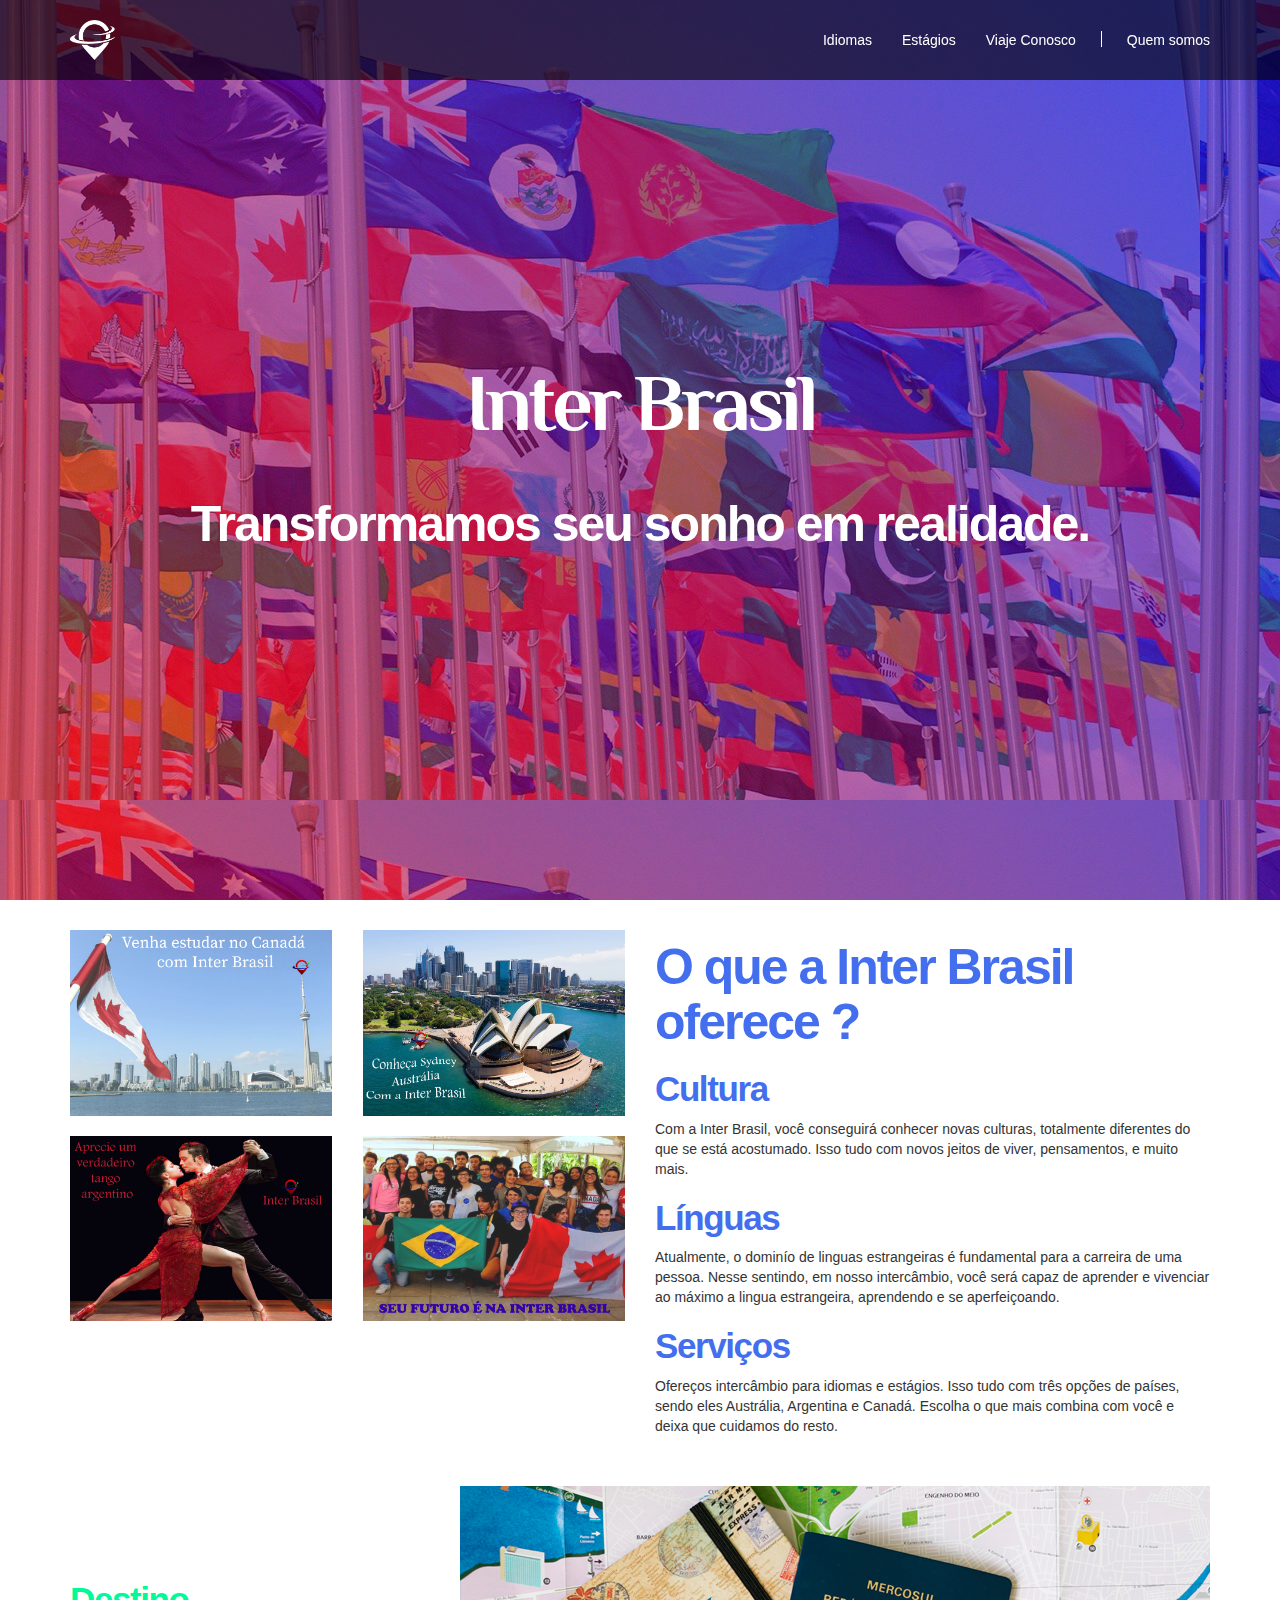
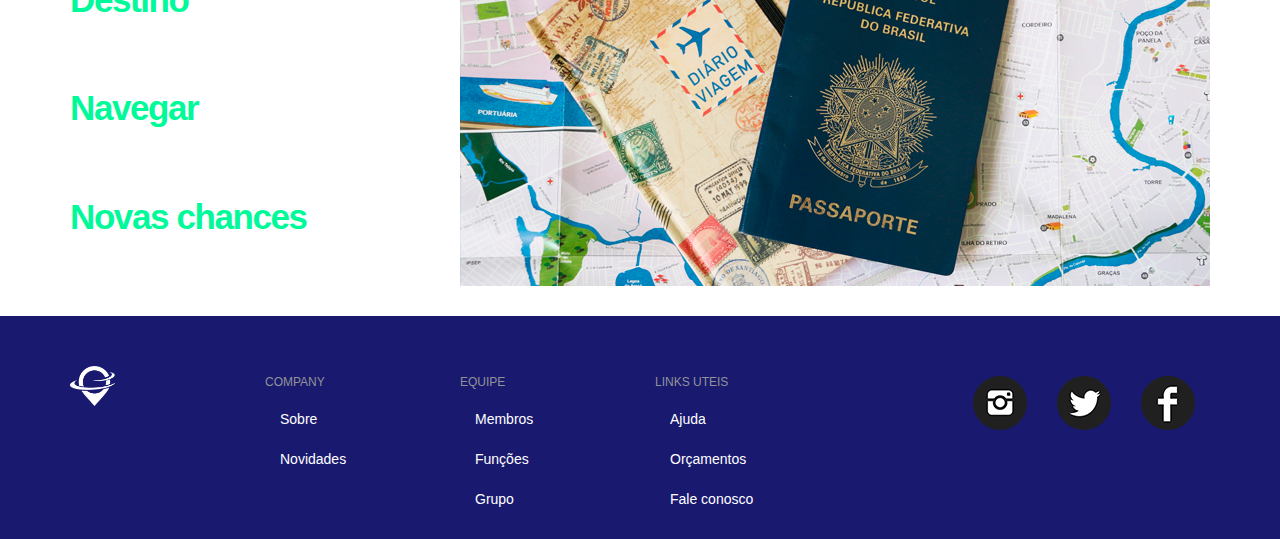
<file: Site Inter Brasil/Site Inter Brasil/index.html>
﻿<!DOCTYPE html>
<html lang="pt-br">
  <head>
    <meta charset="utf-8">
    <meta http-equiv="X-UA-Compatible" content="IE=edge">
    <meta name="viewport" content="width=device-width, initial-scale=1">

    <title>Inter Brasil</title>
    <link rel="icon" href="imagens/icone1.png">
	<link href="https://fonts.googleapis.com/css?family=Philosopher:400,700&display=swap" rel="stylesheet">

    <!-- Bootstrap -->
    <link href="bootstrap/css/bootstrap.min.css" rel="stylesheet">
    <link href="estilo.css" rel="stylesheet">

    <!-- HTML5 shim and Respond.js for IE8 support of HTML5 elements and media queries -->
    <!-- WARNING: Respond.js doesn't work if you view the page via file:// -->
    <!--[if lt IE 9]>
      <script src="https://oss.maxcdn.com/html5shiv/3.7.2/html5shiv.min.js"></script>
      <script src="https://oss.maxcdn.com/respond/1.4.2/respond.min.js"></script>
    <![endif]-->
  </head>

  <body>

    <nav class="navbar navbar-fixed-top navbar-inverse navbar-transparent">
      <div class="container">
        
       <!--header--> 
       <div class="navbar-header">

          <!--botão toggle-->
          <button type="button" class="navbar-toggle collapsed" data-toggle="collapse" data-target="#barra-navegacao">
            <span class="icon-bar"></span>
            <span class="icon-bar"></span>
            <span class="icon-bar"></span>
          </button>

          <a href="index.html" class="navbar-brand">
            <span class="img-logo" title="Ir para a página inicial">Inter Brasil</span>
          </a>

       </div>

      <!--/navbar-->
      <div class="collapse navbar-collapse" id="barra-navegacao">  <!--/utilizada para situações de dispositivos menores-->
        <ul class="nav navbar-nav navbar-right">
          <li><a href="idiomas.html">Idiomas</a></li>
          <li><a href="estagios.html">Estágios</a></li>
          <li><a href="viajeconosco.html">Viaje Conosco</a></li>
          <li class="divisor" role="separator"></li>
          <li><a href="quemsomos.html">Quem somos</a></li>
        </ul>
      </div>
      </div><!--/container-->
    </nav><!--/nav-->

    <div class="capa">
      <div class="texto-capa">
        <h1>Inter Brasil</h1>
        <h2>Transformamos seu sonho em realidade.</h2>
      </div>      
    </div>

    <!-- Conteúdos -->
    <section id="servicos">
      <div class="container">
        <div class="row">

          <!-- Albúns -->
          <div class="col-md-6">
            
            <div class="row albuns">
              <div class="col-md-6">
                <img src="imagens/canada.jpg" class="img-responsive">
              </div>

              <div class="col-md-6">
                <img src="imagens/sydney.jpg" class="img-responsive">
              </div>

            </div><!--/row-->

            <div class="row albuns">
              <div class="col-md-6">
                <img src="imagens/tango.jpg" class="img-responsive">
              </div>

              <div class="col-md-6">
                <img src="imagens/alunos.jpg" class="img-responsive">
              </div>

            </div><!--/row-->

          </div>

          <!-- servicos -->
          <div class="col-md-6">
            <h2>O que a Inter Brasil oferece ?</h2>
            <h3>Cultura</h3>
            <p>Com a Inter Brasil, você conseguirá conhecer novas culturas, totalmente diferentes do que se está acostumado. Isso tudo com novos jeitos de viver, pensamentos, e muito mais.</p>
            <h3>Línguas</h3>
            <p>Atualmente, o dominío de linguas estrangeiras é fundamental para a carreira de uma pessoa. Nesse sentindo, em nosso intercâmbio, você será capaz de aprender e vivenciar ao máximo a lingua estrangeira, aprendendo e se aperfeiçoando.</p>
            <h3>Serviços</h3>
            <p> Ofereços intercâmbio para idiomas e estágios. Isso tudo com três opções de países, sendo eles Austrália, Argentina e Canadá. Escolha o que mais combina com você e deixa que cuidamos do resto.</p>
            
          </div>

        </div>
      </div>
    </section>

    <section id="recursos">
      <div class="container">
        <div class="row">
          
          <!-- Recursos -->
          <div class="col-md-4">
            <h2>Fácil</h2>
            <h3>Destino</h3>
            <p>Já sabe onde quer fazer seu intercâmbio? É só falar que organizamos tudo pra você.</p>
            <h3>Navegar</h3>
            <p>Se jogue no conteúdo sobre nossos países, embarque nessa viagem conosco.</p>
            <h3>Novas chances</h3>
            <p>Todo mês uma chance de você viajar, temos promoções mensais para ajudar nossos alunos.</p>
          </div>

          <!-- img Recursos -->
          <div class="col-md-8">

            <div class="row">

              <div class="col-md-12">
                <img src="imagens/passaporte.png" class="img-responsive">
              </div>



             
            </div><!--/row-->

          </div>

        </div>
      </div>
    </section>

    <!-- Rodapé -->

    <footer id="rodape">
      <div class="container">
        <div class="row">
          
          <div class="col-md-2">
            <span class="img-logo">Inter Brasil</span>
          </div>

          <div class="col-md-2">
            <h4>company</h4>
            <ul class="nav">
              <li><a href="">Sobre</a></li>
              <li><a href="">Novidades</a></li>
            </ul>
          </div>

          <div class="col-md-2">
            <h4>equipe</h4>
            <ul class="nav">
              <li><a href="">Membros</a></li>
              <li><a href="">Funções</a></li>
              <li><a href="">Grupo</a></li>
            </ul>
          </div>


          <div class="col-md-2">
            <h4>links uteis</h4>
            <ul class="nav">
              <li><a href="">Ajuda</a></li>
              <li><a href="">Orçamentos</a></li>
              <li><a href="">Fale conosco</a></li>
            </ul>
          </div>

          <div class="col-md-4">
            <ul class="nav">
              <li class="item-rede-social"><a href="https://www.facebook.com/"><img src="imagens/facebook.png"></a></li>
              <li class="item-rede-social"><a href="https://twitter.com/"><img src="imagens/twitter.png"></a></li>
              <li class="item-rede-social"><a href="https://www.instagram.com/interbrasil_ltda/?hl=pt-br"><img src="imagens/instagram.png"></a></li>
          </div>

        </div><!--/row-->       
      </div>
    </footer>
    

    <!-- jQuery (necessary for Bootstrap's JavaScript plugins) -->
    <script src="https://ajax.googleapis.com/ajax/libs/jquery/1.11.3/jquery.min.js"></script>

    <!-- Include all compiled plugins (below), or include individual files as needed -->
    <script src="bootstrap/js/bootstrap.min.js"></script>
  </body>
</html>
</file>
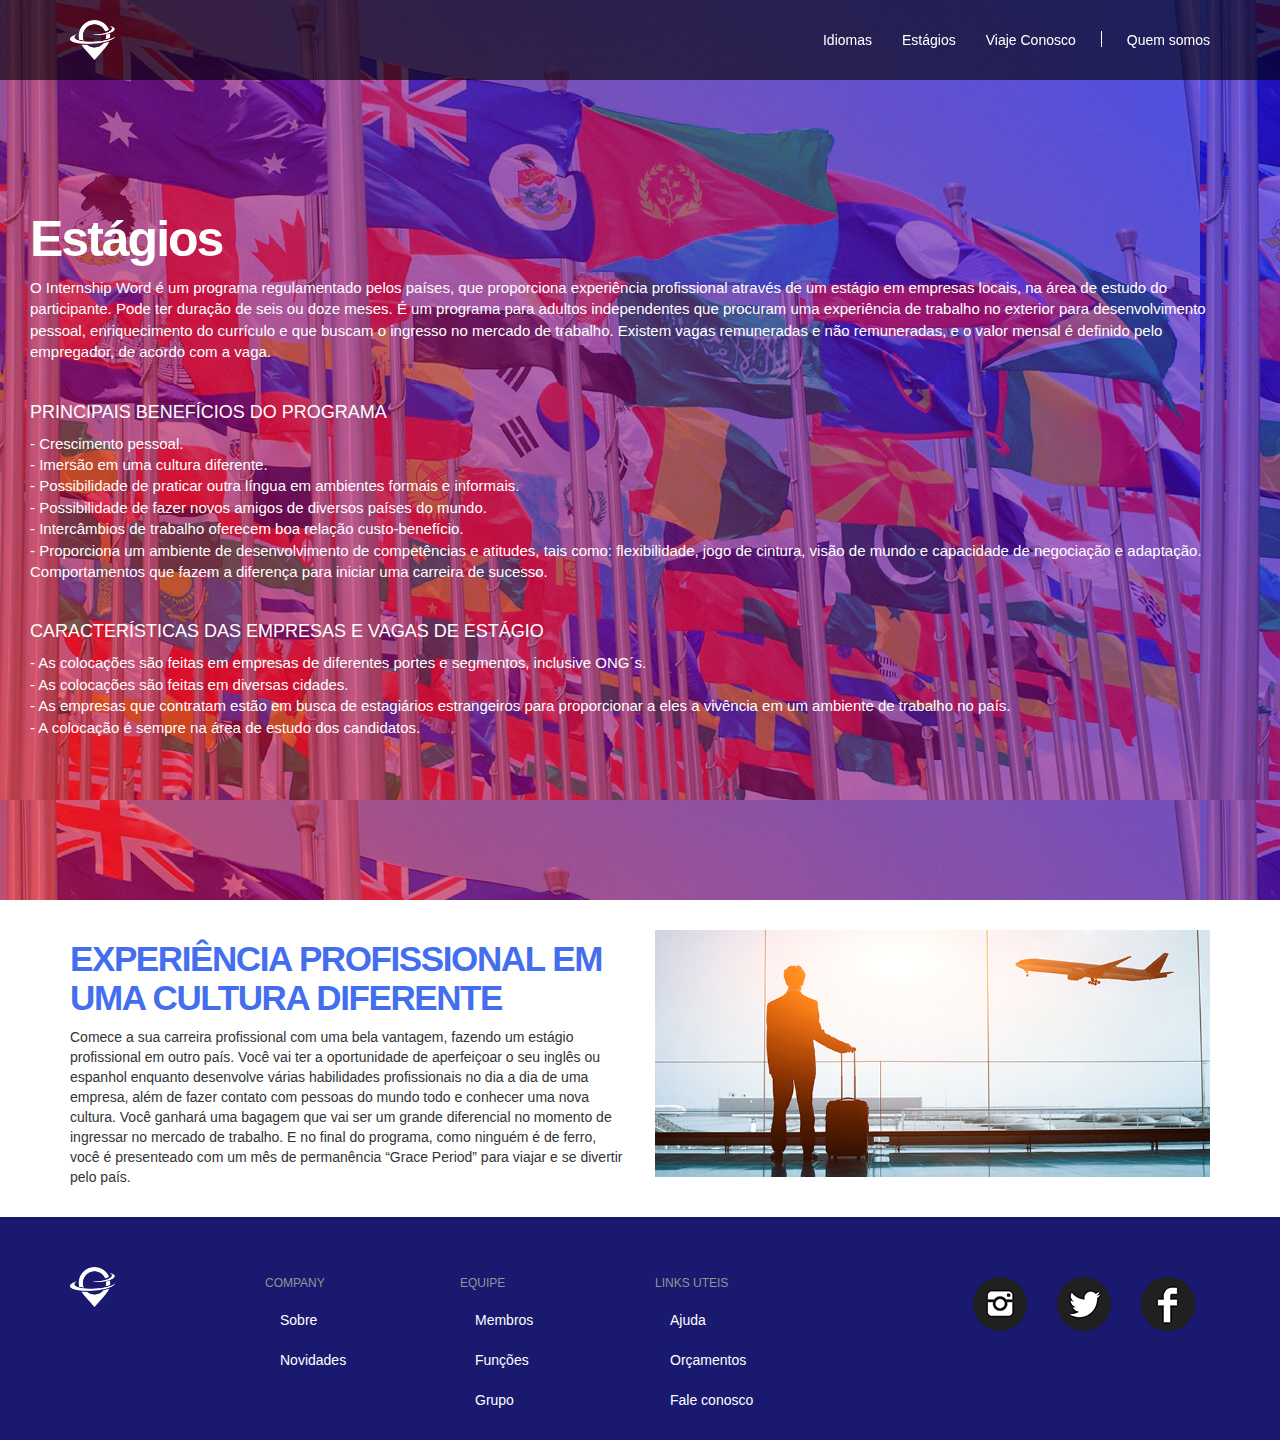
<file: Site Inter Brasil/Site Inter Brasil/estagios.html>
<!DOCTYPE html>
<html lang="pt-br">
  <head>
    <meta charset="utf-8">
    <meta http-equiv="X-UA-Compatible" content="IE=edge">
    <meta name="viewport" content="width=device-width, initial-scale=1">

    <title>Estágios - Inter Brasil</title>
    <link rel="icon" href="imagens/icone1.png">

    <!-- Bootstrap -->
    <link href="bootstrap/css/bootstrap.min.css" rel="stylesheet">
    <link href="estilo.css" rel="stylesheet">

    <!-- HTML5 shim and Respond.js for IE8 support of HTML5 elements and media queries -->
    <!-- WARNING: Respond.js doesn't work if you view the page via file:// -->
    <!--[if lt IE 9]>
      <script src="https://oss.maxcdn.com/html5shiv/3.7.2/html5shiv.min.js"></script>
      <script src="https://oss.maxcdn.com/respond/1.4.2/respond.min.js"></script>
    <![endif]-->
  </head>

  <body>

    <nav class="navbar navbar-fixed-top navbar-inverse navbar-transparent">
      <div class="container">
        
       <!--header--> 
       <div class="navbar-header">

          <!--botão toggle-->
          <button type="button" class="navbar-toggle collapsed" data-toggle="collapse" data-target="#barra-navegacao">
            <span class="icon-bar"></span>
            <span class="icon-bar"></span>
            <span class="icon-bar"></span>
          </button>

          <a href="index.html" class="navbar-brand">
            <span class="img-logo">Inter Brasil</span>
          </a>

       </div>

      <!--/navbar-->
      <div class="collapse navbar-collapse" id="barra-navegacao">  <!--/utilizada para situações de dispositivos menores-->
        <ul class="nav navbar-nav navbar-right">
          <li><a href="idiomas.html">Idiomas</a></li>
          <li><a href="estagios.html">Estágios</a></li>
          <li><a href="viajeconosco.html">Viaje Conosco</a></li>
          <li class="divisor" role="separator"></li>
          <li><a href="quemsomos.html">Quem somos</a></li>
        </ul>
      </div>
      </div><!--/container-->
    </nav><!--/nav-->

    <div class="capa">
      <div class="texto-nav">
        <br><br>
        <h2>Estágios</h2>
        <p class="aumentar">O Internship Word é um programa regulamentado pelos países, que proporciona experiência profissional através de um estágio em empresas locais, na área de estudo do participante. Pode ter duração de seis ou doze meses. É um programa para adultos independentes que procuram uma experiência de trabalho no exterior para desenvolvimento pessoal, enriquecimento do currículo e que buscam o ingresso no mercado de trabalho. Existem vagas remuneradas e não remuneradas, e o valor mensal é definido pelo empregador, de acordo com a vaga.</p>
        <br>
        <h4>PRINCIPAIS BENEFÍCIOS DO PROGRAMA</h4>
        <p class="aumentar">- Crescimento pessoal.<br>
            - Imersão em uma cultura diferente.<br>
            - Possibilidade de praticar outra língua em ambientes formais e informais.<br>
            - Possibilidade de fazer novos amigos de diversos países do mundo.<br>
            - Intercâmbios de trabalho oferecem boa relação custo-benefício.<br>
            - Proporciona um ambiente de desenvolvimento de competências e atitudes, tais como: flexibilidade, jogo de cintura, visão de mundo e capacidade de negociação e adaptação. Comportamentos que fazem a diferença para iniciar uma carreira de sucesso.</p>
        <br>    
        <h4>CARACTERÍSTICAS DAS EMPRESAS E VAGAS DE ESTÁGIO</h4>
        <p class="aumentar">- As colocações são feitas em empresas de diferentes portes e segmentos, inclusive ONG´s.<br>
            - As colocações são feitas em diversas cidades.<br>
            - As empresas que contratam estão em busca de estagiários estrangeiros para proporcionar a eles a vivência em um ambiente de trabalho no país.<br>
            - A colocação é sempre na área de estudo dos candidatos.</p>

    </div>      
    </div>

    <!-- Conteúdos -->
    <section id="servicos">
      <div class="container">
        <div class="row">

 
         <!-- servicos -->
          <div class="col-md-6">
            <h3>EXPERIÊNCIA PROFISSIONAL EM UMA CULTURA DIFERENTE</h3>
            <p>Comece a sua carreira profissional com uma bela vantagem, fazendo um estágio profissional em outro país. Você vai ter a oportunidade de aperfeiçoar o seu inglês ou espanhol enquanto desenvolve várias habilidades profissionais no dia a dia de uma empresa, além de fazer contato com pessoas do mundo todo e conhecer uma nova cultura.
            Você ganhará uma bagagem que vai ser um grande diferencial no momento de ingressar no mercado de trabalho.
            E no final do programa, como ninguém é de ferro, você é presenteado com um mês de permanência “Grace Period” para viajar e se divertir pelo país.
            </p> 


          </div>

             <!-- Albúns -->
        <div class="col-md-6">
            
            <div class="row albuns">
              <div class="col-md-12">
                <img src="imagens/traboutropais.jpg" class="img-responsive">
              </div>

             

            </div><!--/row-->

		</div>

        </div>
      </div>
    </section>

    <!-- Rodapé -->

    <!-- Rodapé -->

    <footer id="rodape">
      <div class="container">
        <div class="row">
          
          <div class="col-md-2">
            <span class="img-logo">Spotify</span>
          </div>

          <div class="col-md-2">
            <h4>company</h4>
            <ul class="nav">
              <li><a href="">Sobre</a></li>
              <li><a href="">Novidades</a></li>
            </ul>
          </div>

          <div class="col-md-2">
            <h4>equipe</h4>
            <ul class="nav">
              <li><a href="">Membros</a></li>
              <li><a href="">Funções</a></li>
              <li><a href="">Grupo</a></li>
            </ul>
          </div>


          <div class="col-md-2">
            <h4>links uteis</h4>
            <ul class="nav">
              <li><a href="">Ajuda</a></li>
              <li><a href="">Orçamentos</a></li>
              <li><a href="">Fale conosco</a></li>
            </ul>
          </div>

          <div class="col-md-4">
            <ul class="nav">
              <li class="item-rede-social"><a href="https://www.facebook.com/"><img src="imagens/facebook.png"></a></li>
              <li class="item-rede-social"><a href="https://twitter.com/"><img src="imagens/twitter.png"></a></li>
              <li class="item-rede-social"><a href="https://www.instagram.com/interbrasil_ltda/?hl=pt-br"><img src="imagens/instagram.png"></a></li>
          </div>

        </div><!--/row-->       
      </div>
    </footer>
    
    

    <!-- jQuery (necessary for Bootstrap's JavaScript plugins) -->
    <script src="https://ajax.googleapis.com/ajax/libs/jquery/1.11.3/jquery.min.js"></script>

    <!-- Include all compiled plugins (below), or include individual files as needed -->
    <script src="bootstrap/js/bootstrap.min.js"></script>
  </body>
</html>
</file>
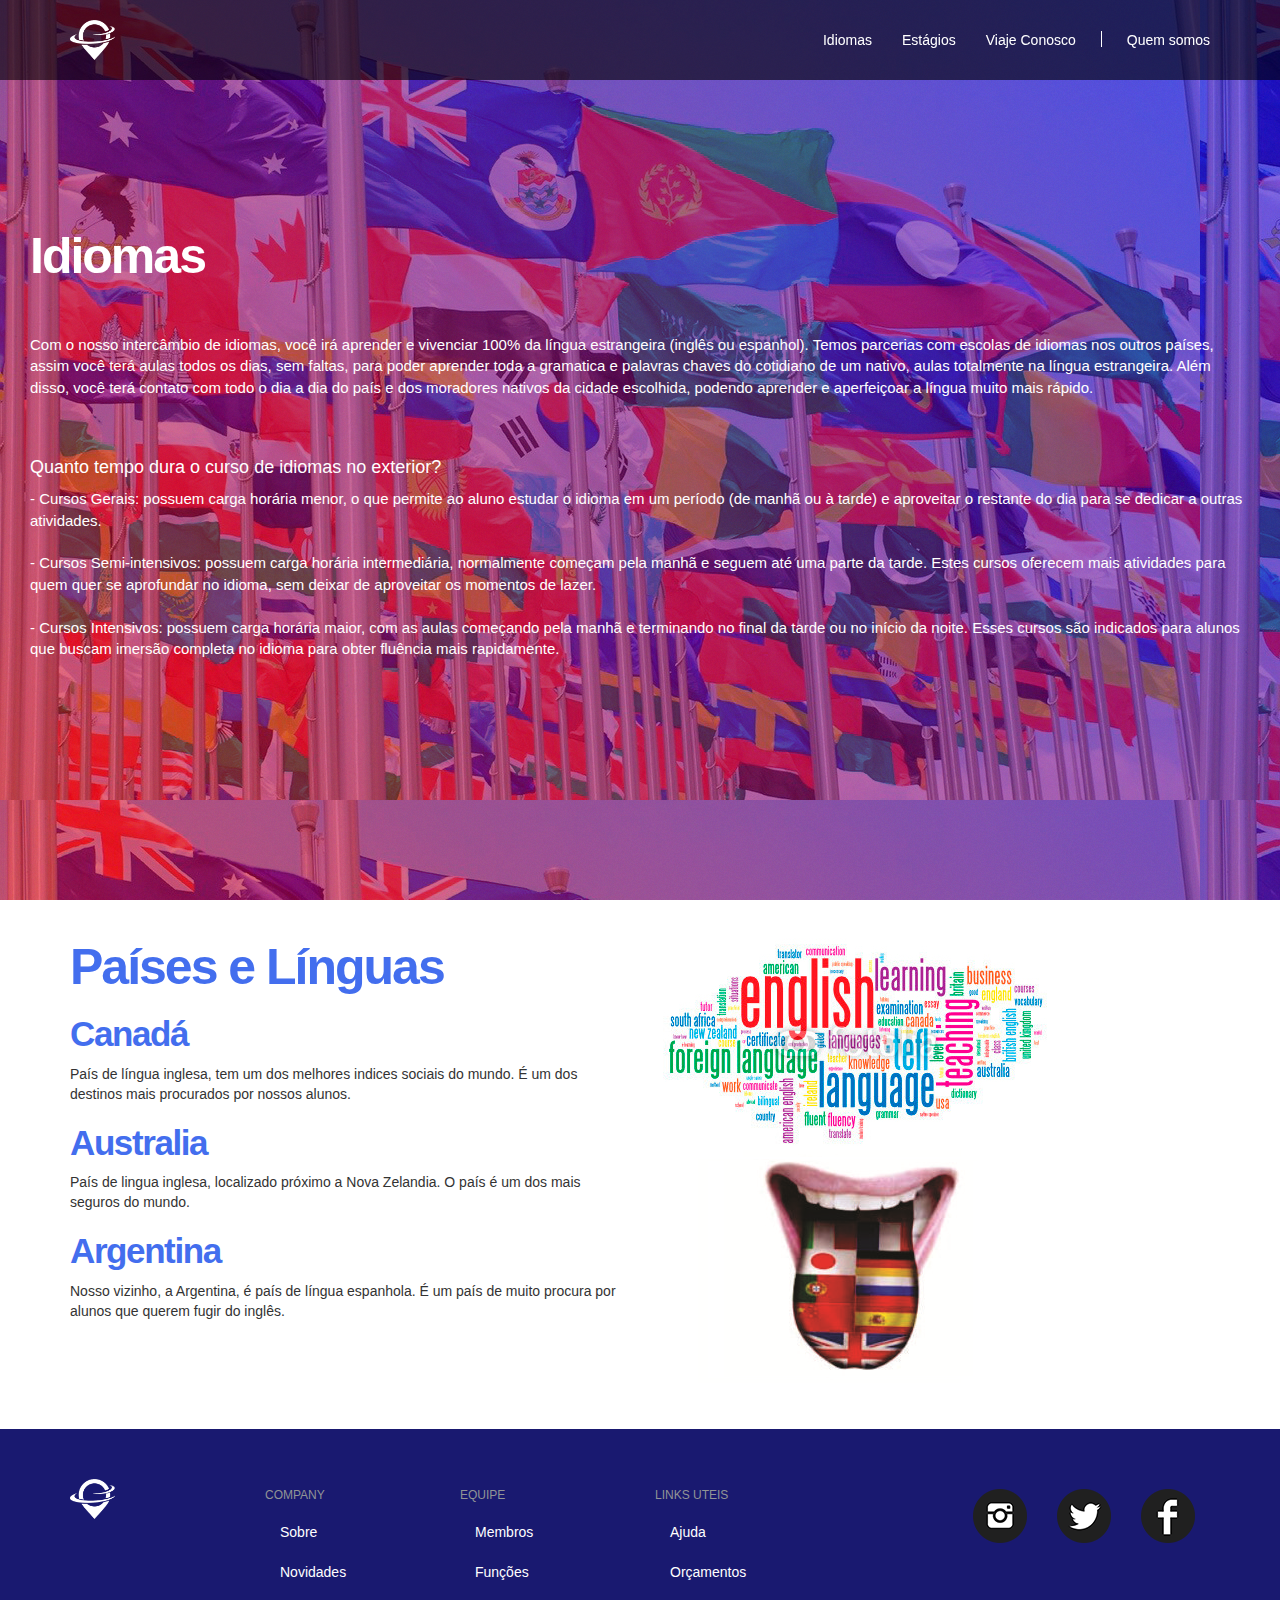
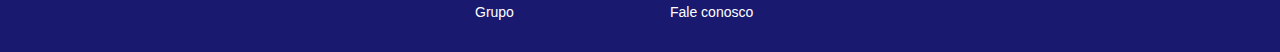
<file: Site Inter Brasil/Site Inter Brasil/idiomas.html>
<!DOCTYPE html>
<html lang="pt-br">
  <head>
    <meta charset="utf-8">
    <meta http-equiv="X-UA-Compatible" content="IE=edge">
    <meta name="viewport" content="width=device-width, initial-scale=1">

    <title>Idiomas - Inter Brasil</title>
    <link rel="icon" href="imagens/icone1.png">

    <!-- Bootstrap -->
    <link href="bootstrap/css/bootstrap.min.css" rel="stylesheet">
    <link href="estilo.css" rel="stylesheet">

    <!-- HTML5 shim and Respond.js for IE8 support of HTML5 elements and media queries -->
    <!-- WARNING: Respond.js doesn't work if you view the page via file:// -->
    <!--[if lt IE 9]>
      <script src="https://oss.maxcdn.com/html5shiv/3.7.2/html5shiv.min.js"></script>
      <script src="https://oss.maxcdn.com/respond/1.4.2/respond.min.js"></script>
    <![endif]-->
  </head>

  <body>

    <nav class="navbar navbar-fixed-top navbar-inverse navbar-transparent">
      <div class="container">
        
       <!--header--> 
       <div class="navbar-header">

          <!--botão toggle-->
          <button type="button" class="navbar-toggle collapsed" data-toggle="collapse" data-target="#barra-navegacao">
            <span class="icon-bar"></span>
            <span class="icon-bar"></span>
            <span class="icon-bar"></span>
          </button>

          <a href="index.html" class="navbar-brand">
            <span class="img-logo">Inter Brasil</span>
          </a>

       </div>

      <!--/navbar-->
      <div class="collapse navbar-collapse" id="barra-navegacao">  <!--/utilizada para situações de dispositivos menores-->
        <ul class="nav navbar-nav navbar-right">
          <li><a href="idiomas.html">Idiomas</a></li>
          <li><a href="estagios.html">Estágios</a></li>
          <li><a href="viajeconosco.html">Viaje Conosco</a></li>
          <li class="divisor" role="separator"></li>
          <li><a href="quemsomos.html">Quem somos</a></li>
        </ul>
      </div>
      </div><!--/container-->
    </nav><!--/nav-->

    <div class="capa">
      <div class="texto-nav">
        <h2>Idiomas</h2>
        <br><br>
        <p class="aumentar">	Com o nosso intercâmbio de idiomas, você irá aprender e vivenciar 100% da língua estrangeira (inglês ou espanhol). Temos parcerias com escolas de idiomas nos outros países, assim você terá aulas todos os dias, sem faltas, para poder aprender toda a gramatica e palavras chaves do cotidiano de um nativo, aulas totalmente na língua estrangeira. Além disso, você terá contato com todo o dia a dia do país e dos moradores nativos da cidade escolhida, podendo aprender e aperfeiçoar a língua muito mais rápido. </p><br><br>

        <h4>Quanto tempo dura o curso de idiomas no exterior?</h4>
        <p class="aumentar">- Cursos Gerais:  possuem carga horária menor, o que permite ao aluno estudar o idioma em um período (de manhã ou à tarde) e aproveitar o restante do dia para se dedicar a outras atividades.<br><br>

		- Cursos Semi-intensivos:  possuem carga horária intermediária, normalmente começam pela manhã e seguem até uma parte da tarde. Estes cursos oferecem mais atividades para quem quer se aprofundar no idioma, sem deixar de aproveitar os momentos de lazer.<br><br>

		- Cursos Intensivos:  possuem carga horária maior, com as aulas começando pela manhã e terminando no final da tarde ou no início da noite. Esses cursos são indicados para alunos que buscam imersão completa no idioma para obter fluência mais rapidamente.<br><br></p>
	  </div>      
    </div>

    <!-- Conteúdos -->
    <section id="servicos">
      <div class="container">
        <div class="row">

 
         <!-- servicos -->
          <div class="col-md-6">
            <h2>Países e Línguas</h2>
            <h3>Canadá</h3>
            <p>País de língua inglesa, tem um dos melhores indices sociais do mundo. É um dos destinos mais procurados por nossos alunos.</p>
            <h3>Australia</h3>
            <p>País de lingua inglesa, localizado próximo a Nova Zelandia. O país é um dos mais seguros do mundo.</p>
            <h3>Argentina</h3>
            <p> Nosso vizinho, a Argentina, é país de língua espanhola. É um país de muito procura por alunos que querem fugir do inglês.</p>
            
          </div>

             <!-- Albúns -->
        <div class="col-md-6">
            
            <div class="row albuns">
              <div class="col-md-12">
                <img src="imagens/linguaestrangeira4.jpg" class="img-responsive">
              </div>

              <div class="col-md-12">
                <img src="imagens/linguao.png" class="img-responsive">
              </div>

            </div><!--/row-->

		</div>

        </div>
      </div>
    </section>

    <!-- Rodapé -->

    <!-- Rodapé -->

    <footer id="rodape">
      <div class="container">
        <div class="row">
          
          <div class="col-md-2">
            <span class="img-logo">Spotify</span>
          </div>

          <div class="col-md-2">
            <h4>company</h4>
            <ul class="nav">
              <li><a href="">Sobre</a></li>
              <li><a href="">Novidades</a></li>
            </ul>
          </div>

          <div class="col-md-2">
            <h4>equipe</h4>
            <ul class="nav">
              <li><a href="">Membros</a></li>
              <li><a href="">Funções</a></li>
              <li><a href="">Grupo</a></li>
            </ul>
          </div>


          <div class="col-md-2">
            <h4>links uteis</h4>
            <ul class="nav">
              <li><a href="">Ajuda</a></li>
              <li><a href="">Orçamentos</a></li>
              <li><a href="">Fale conosco</a></li>
            </ul>
          </div>

          <div class="col-md-4">
            <ul class="nav">
              <li class="item-rede-social"><a href="https://www.facebook.com/"><img src="imagens/facebook.png"></a></li>
              <li class="item-rede-social"><a href="https://twitter.com/"><img src="imagens/twitter.png"></a></li>
              <li class="item-rede-social"><a href="https://www.instagram.com/interbrasil_ltda/?hl=pt-br"><img src="imagens/instagram.png"></a></li>
          </div>

        </div><!--/row-->       
      </div>
    </footer>
    
    

    <!-- jQuery (necessary for Bootstrap's JavaScript plugins) -->
    <script src="https://ajax.googleapis.com/ajax/libs/jquery/1.11.3/jquery.min.js"></script>

    <!-- Include all compiled plugins (below), or include individual files as needed -->
    <script src="bootstrap/js/bootstrap.min.js"></script>
  </body>
</html>
</file>
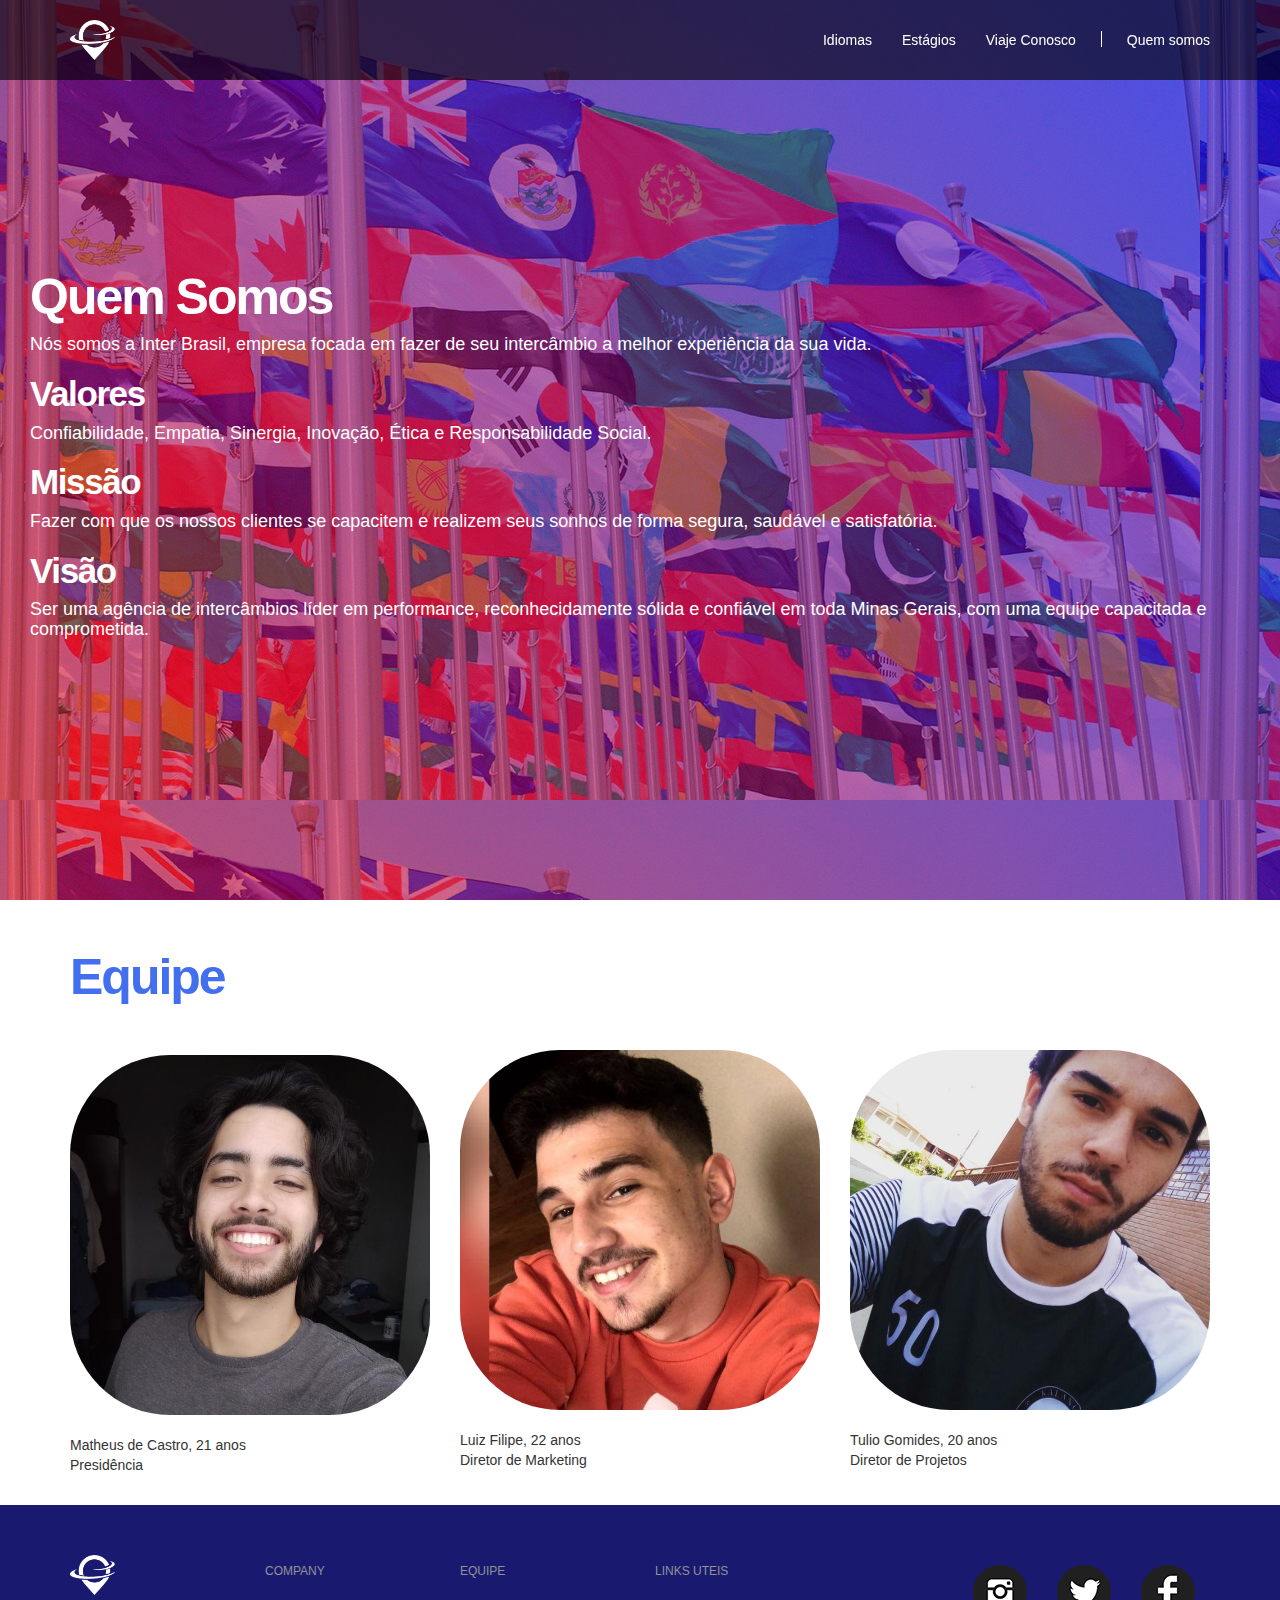
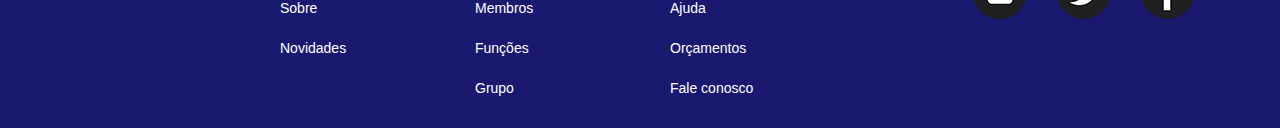
<file: Site Inter Brasil/Site Inter Brasil/quemsomos.html>
<!DOCTYPE html>
<html lang="pt-br">
  <head>
    <meta charset="utf-8">
    <meta http-equiv="X-UA-Compatible" content="IE=edge">
    <meta name="viewport" content="width=device-width, initial-scale=1">

    <title>Quem somos - Inter Brasil</title>
    <link rel="icon" href="imagens/icone1.png">

    <!-- Bootstrap -->
    <link href="bootstrap/css/bootstrap.min.css" rel="stylesheet">
    <link href="estilo.css" rel="stylesheet">

    <!-- HTML5 shim and Respond.js for IE8 support of HTML5 elements and media queries -->
    <!-- WARNING: Respond.js doesn't work if you view the page via file:// -->
    <!--[if lt IE 9]>
      <script src="https://oss.maxcdn.com/html5shiv/3.7.2/html5shiv.min.js"></script>
      <script src="https://oss.maxcdn.com/respond/1.4.2/respond.min.js"></script>
    <![endif]-->
  </head>

  <body>

    <nav class="navbar navbar-fixed-top navbar-inverse navbar-transparent">
      <div class="container">
        
       <!--header--> 
       <div class="navbar-header">

          <!--botão toggle-->
          <button type="button" class="navbar-toggle collapsed" data-toggle="collapse" data-target="#barra-navegacao">
            <span class="icon-bar"></span>
            <span class="icon-bar"></span>
            <span class="icon-bar"></span>
          </button>

          <a href="index.html" class="navbar-brand">
            <span class="img-logo">Inter Brasil</span>
          </a>

       </div>

      <!--/navbar-->
      <div class="collapse navbar-collapse" id="barra-navegacao">  <!--/utilizada para situações de dispositivos menores-->
        <ul class="nav navbar-nav navbar-right">
          <li><a href="idiomas.html">Idiomas</a></li>
          <li><a href="estagios.html">Estágios</a></li>
          <li><a href="viajeconosco.html">Viaje Conosco</a></li>
          <li class="divisor" role="separator"></li>
          <li><a href="quemsomos.html">Quem somos</a></li>
        </ul>
      </div>
      </div><!--/container-->
    </nav><!--/nav-->

    <div class="capa">
      <div class="texto-nav">
        <h2>Quem Somos</h2>
        
        <h4>Nós somos a Inter Brasil, empresa focada em fazer de seu intercâmbio a melhor experiência da sua vida.</h4>

        <h3>Valores</h3>
        <h4>Confiabilidade, Empatia, Sinergia, Inovação, Ética e Responsabilidade Social.</h4>

        <h3>Missão</h3>
        <h4>Fazer com que os nossos clientes se capacitem e realizem seus sonhos de forma segura, saudável e satisfatória.</h4>

        <h3>Visão</h3>
        <h4>Ser uma agência de intercâmbios líder em performance, reconhecidamente sólida e confiável em toda Minas Gerais, com uma equipe capacitada e comprometida.</h4>

      

        
	  </div>      
    </div>

    <!-- Conteúdos -->
    <section id="servicos">
      <div class="container">
        <div class="row">

 
         <!-- servicos -->
          <div class="col-md-12">
            <div class="row albuns">
              <div class="col-md-4">
                <h2>Equipe</h2>
                <br><br>
                <img src="imagens/eu.jpg" class="img-responsive" id="arredondar"><br>
                Matheus de Castro, 21 anos<br>
                Presidência
                <br>                             
              </div>

              <div class="col-md-4">
                <br><br><br><br><br><br>
                <img src="imagens/luiz.jpg" class="img-responsive" id="arredondar"><br>
                Luiz Filipe, 22 anos<br>
                Diretor de Marketing
              </div>

              <div class="col-md-4">
                <br><br><br><br><br><br>
                <img src="imagens/tulio.jpg" class="img-responsive" id="arredondar"><br>
                Tulio Gomides, 20 anos<br>
                Diretor de Projetos
                
              </div>

                          
          </div>

             <!-- Albúns -->
        

		</div>

        </div>
      </div>
    </section>

    <!-- Rodapé -->

    <!-- Rodapé -->

    <footer id="rodape">
      <div class="container">
        <div class="row">
          
          <div class="col-md-2">
            <span class="img-logo">Spotify</span>
          </div>

          <div class="col-md-2">
            <h4>company</h4>
            <ul class="nav">
              <li><a href="">Sobre</a></li>
              <li><a href="">Novidades</a></li>
            </ul>
          </div>

          <div class="col-md-2">
            <h4>equipe</h4>
            <ul class="nav">
              <li><a href="">Membros</a></li>
              <li><a href="">Funções</a></li>
              <li><a href="">Grupo</a></li>
            </ul>
          </div>


          <div class="col-md-2">
            <h4>links uteis</h4>
            <ul class="nav">
              <li><a href="">Ajuda</a></li>
              <li><a href="">Orçamentos</a></li>
              <li><a href="">Fale conosco</a></li>
            </ul>
          </div>

          <div class="col-md-4">
            <ul class="nav">
              <li class="item-rede-social"><a href="https://www.facebook.com/"><img src="imagens/facebook.png"></a></li>
              <li class="item-rede-social"><a href="https://twitter.com/"><img src="imagens/twitter.png"></a></li>
              <li class="item-rede-social"><a href="https://www.instagram.com/interbrasil_ltda/?hl=pt-br"><img src="imagens/instagram.png"></a></li>
          </div>

        </div><!--/row-->       
      </div>
    </footer>
    
    

    <!-- jQuery (necessary for Bootstrap's JavaScript plugins) -->
    <script src="https://ajax.googleapis.com/ajax/libs/jquery/1.11.3/jquery.min.js"></script>

    <!-- Include all compiled plugins (below), or include individual files as needed -->
    <script src="bootstrap/js/bootstrap.min.js"></script>
  </body>
</html>
</file>
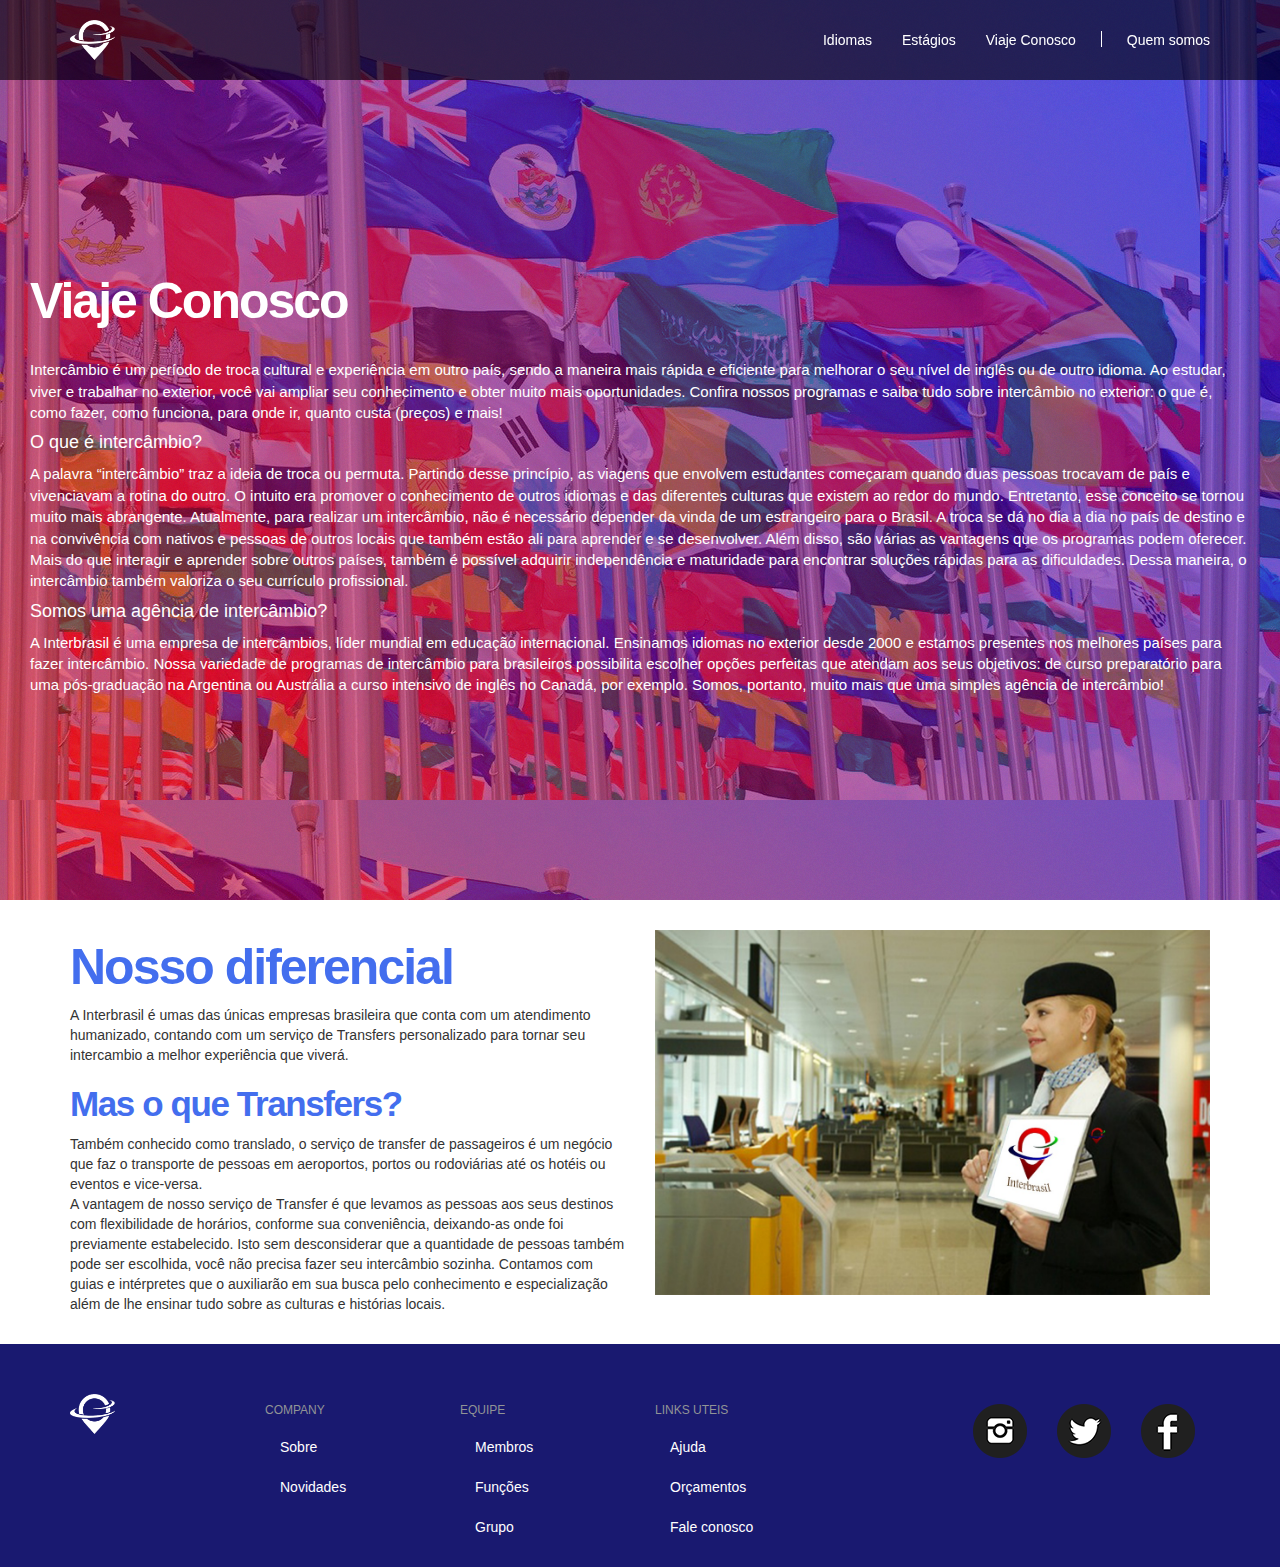
<file: Site Inter Brasil/Site Inter Brasil/viajeconosco.html>
<!DOCTYPE html>
<html lang="pt-br">
  <head>
    <meta charset="utf-8">
    <meta http-equiv="X-UA-Compatible" content="IE=edge">
    <meta name="viewport" content="width=device-width, initial-scale=1">

    <title>Viaje Conosco - Inter Brasil</title>
    <link rel="icon" href="imagens/icone1.png">

    <!-- Bootstrap -->
    <link href="bootstrap/css/bootstrap.min.css" rel="stylesheet">
    <link href="estilo.css" rel="stylesheet">

    <!-- HTML5 shim and Respond.js for IE8 support of HTML5 elements and media queries -->
    <!-- WARNING: Respond.js doesn't work if you view the page via file:// -->
    <!--[if lt IE 9]>
      <script src="https://oss.maxcdn.com/html5shiv/3.7.2/html5shiv.min.js"></script>
      <script src="https://oss.maxcdn.com/respond/1.4.2/respond.min.js"></script>
    <![endif]-->
  </head>

  <body>

    <nav class="navbar navbar-fixed-top navbar-inverse navbar-transparent">
      <div class="container">
        
       <!--header--> 
       <div class="navbar-header">

          <!--botão toggle-->
          <button type="button" class="navbar-toggle collapsed" data-toggle="collapse" data-target="#barra-navegacao">
            <span class="icon-bar"></span>
            <span class="icon-bar"></span>
            <span class="icon-bar"></span>
          </button>

          <a href="index.html" class="navbar-brand">
            <span class="img-logo">Inter Brasil</span>
          </a>

       </div>

      <!--/navbar-->
      <div class="collapse navbar-collapse" id="barra-navegacao">  <!--/utilizada para situações de dispositivos menores-->
        <ul class="nav navbar-nav navbar-right">
          <li><a href="idiomas.html">Idiomas</a></li>
          <li><a href="estagios.html">Estágios</a></li>
          <li><a href="viajeconosco.html">Viaje Conosco</a></li>
          <li class="divisor" role="separator"></li>
          <li><a href="quemsomos.html">Quem somos</a></li>
        </ul>
      </div>
      </div><!--/container-->
    </nav><!--/nav-->

    <div class="capa">
      <div class="texto-nav">   
        <br><br><br><h2>Viaje Conosco</h2><br>
       <p class="aumentar">Intercâmbio é um período de troca cultural e experiência em outro país, sendo a maneira mais rápida e eficiente para melhorar o seu nível de inglês ou de outro idioma. Ao estudar, viver e trabalhar no exterior, você vai ampliar seu conhecimento e obter muito mais oportunidades.
       Confira nossos programas e saiba tudo sobre intercâmbio no exterior: o que é, como fazer, como funciona, para onde ir, quanto custa (preços) e mais!</p>
       <h4>O que é intercâmbio?</h4>
       <p class="aumentar">A palavra “intercâmbio” traz a ideia de troca ou permuta. Partindo desse princípio, as viagens que envolvem estudantes começaram quando duas pessoas trocavam de país e vivenciavam a rotina do outro. O intuito era promover o conhecimento de outros idiomas e das diferentes culturas que existem ao redor do mundo.
       Entretanto, esse conceito se tornou muito mais abrangente. Atualmente, para realizar um intercâmbio, não é necessário depender da vinda de um estrangeiro para o Brasil. A troca se dá no dia a dia no país de destino e na convivência com nativos e pessoas de outros locais que também estão ali para aprender e se desenvolver.
       Além disso, são várias as vantagens que os programas podem oferecer. Mais do que interagir e aprender sobre outros países, também é possível adquirir independência e maturidade para encontrar soluções rápidas para as dificuldades. Dessa maneira, o intercâmbio também valoriza o seu currículo profissional.</p>
       <h4>Somos uma agência de intercâmbio?</h4>
       <p class="aumentar">A Interbrasil é uma empresa de intercâmbios, líder mundial em educação internacional. Ensinamos idiomas no exterior desde 2000 e estamos presentes nos melhores países para fazer intercâmbio.
       Nossa variedade de programas de intercâmbio para brasileiros possibilita escolher opções perfeitas que atendam aos seus objetivos: de curso preparatório para uma pós-graduação na Argentina ou Austrália a curso intensivo de inglês no Canadá, por exemplo. Somos, portanto, muito mais que uma simples agência de intercâmbio!</p>


	  </div>      
    </div>

    <!-- Conteúdos -->
    <section id="servicos">
      <div class="container">
        <div class="row">

 
         <!-- servicos -->
          <div class="col-md-6">
            <h2>Nosso diferencial</h2>
            <p>A Interbrasil é umas das únicas empresas brasileira que conta com um atendimento humanizado, contando com um serviço de Transfers personalizado para tornar seu intercambio a melhor experiência que viverá.<br>
            <h3>Mas o que Transfers?</h3>
            Também conhecido como translado, o serviço de transfer de passageiros é um negócio que faz o transporte de pessoas em aeroportos, portos ou rodoviárias até os hotéis ou eventos e vice-versa.<br> 
            A vantagem de nosso serviço de Transfer é que levamos as pessoas aos seus destinos com flexibilidade de horários, conforme sua conveniência, deixando-as onde foi previamente estabelecido.   Isto sem desconsiderar que a quantidade de pessoas também pode ser escolhida, você não precisa fazer seu intercâmbio sozinha.
            Contamos com guias e intérpretes que o auxiliarão em sua busca pelo conhecimento e especialização além de lhe ensinar tudo sobre as culturas e histórias locais.</p>
            
          </div>

             <!-- Albúns -->
        <div class="col-md-6">
            
            <div class="row albuns">
              <div class="col-md-12">
                <img src="imagens/aeromocacerto.jpeg" class="img-responsive">
              </div>

            </div><!--/row-->

		</div>

        </div>
      </div>
    </section>

    <!-- Rodapé -->

    <!-- Rodapé -->

    <footer id="rodape">
      <div class="container">
        <div class="row">
          
          <div class="col-md-2">
            <span class="img-logo">Spotify</span>
          </div>

          <div class="col-md-2">
            <h4>company</h4>
            <ul class="nav">
              <li><a href="">Sobre</a></li>
              <li><a href="">Novidades</a></li>
            </ul>
          </div>

          <div class="col-md-2">
            <h4>equipe</h4>
            <ul class="nav">
              <li><a href="">Membros</a></li>
              <li><a href="">Funções</a></li>
              <li><a href="">Grupo</a></li>
            </ul>
          </div>


          <div class="col-md-2">
            <h4>links uteis</h4>
            <ul class="nav">
              <li><a href="">Ajuda</a></li>
              <li><a href="">Orçamentos</a></li>
              <li><a href="">Fale conosco</a></li>
            </ul>
          </div>

          <div class="col-md-4">
            <ul class="nav">
              <li class="item-rede-social"><a href="https://www.facebook.com/"><img src="imagens/facebook.png"></a></li>
              <li class="item-rede-social"><a href="https://twitter.com/"><img src="imagens/twitter.png"></a></li>
              <li class="item-rede-social"><a href="https://www.instagram.com/interbrasil_ltda/?hl=pt-br"><img src="imagens/instagram.png"></a></li>
          </div>

        </div><!--/row-->       
      </div>
    </footer>
    
    

    <!-- jQuery (necessary for Bootstrap's JavaScript plugins) -->
    <script src="https://ajax.googleapis.com/ajax/libs/jquery/1.11.3/jquery.min.js"></script>

    <!-- Include all compiled plugins (below), or include individual files as needed -->
    <script src="bootstrap/js/bootstrap.min.js"></script>
  </body>
</html>
</file>
<file: Site Inter Brasil/Site Inter Brasil/estilo.css>
﻿/* ================= layout ================ */

html, body, .capa{
	height: 100%;
}

body{
	background: url('imagens/bandeirs.png'), 
				url('imagens/ruido.png'),
				linear-gradient(50deg,red,blue); /*OBS: LEMBRAR QUE ESSAS IMAGENS DE FUNDO PRECISAM POSSUIR OPACIDADE, SE NÃO UMA SOBREESCREVE A OUTRA*/
	background-attachment: fixed; /*Essa função serve para manter o fundo parado, fixo*/				
	font-family: Helvetica,Arial,sans-serif; 
}

/* -- Barra de Navegação -- */
.img-logo{
	height: 40px;
	width: 132px;
	display: block;
	background: url('imagens/logo.png') no-repeat;
 	filter:  brightness(0) invert(1);
	background-size: contain;
   	transition: all ease-out 200ms;
	color: transparent;
}

.img-logo:hover {
    filter: none;
}

nav.navbar-transparent{
	padding: 15px 0px;
	background: rgba(0, 0, 0, 0.6);
	border: none;
}

.navbar-brand{
	padding: 5px 15px;
}

.divisor{
	width: 1px;
	height: 16px;
	background: white;
	margin: 16px 10px;
}

.navbar-inverse .navbar-nav>li>a, footer .nav a {
	color: white;
}

.navbar-inverse .navbar-nav>li>a:hover, footer .nav a:hover {
	color: #9bf0e1;
	background: none;
}


/* -- Imagem de capa -- */

.capa{
	display: table;
	width: 100%
}

.texto-capa {
	text-align: center;
	color: white;
	display: table-cell;
	vertical-align: middle;
}

.texto-nav{
	color: white;
	display: table-cell;
	vertical-align: middle;
	padding: 30px;
}

/* -- Botões -- */


/* -- Seção de serviço -- */
#servicos{
	background: white;
	padding-top: 20px;
	padding-bottom: 20px;
}

.albuns{
	padding-top: 10px; 
	padding-bottom: 10px;
}

/* -- Seção de recursos -- */
#recursos{
	padding-top: 20px;
	padding-bottom: 20px;
	color: white;
}

.rotacionar{
	transform: rotate(30deg);
	-ms-transform: rotate(30deg); /*IE 9*/
	-webkit-transform: rotate(30deg);/*Chrome, Safari, Opera*/
	padding-left: 80px;
}

/* -- rodape -- */
footer{
	background: #191970;
	padding: 50px 0px 20px 0px;
	position: relative;

}

.item-rede-social{
	float: right;
}

/* -- imagens redondas -- */

#arredondar{
	border-radius: 100px;
}

#valores-redondo{
	border-radius: 50%;
}
/* ================= Tipografia ================ */

h1{
    font-size: 80px;
    font-weight: 700;
    letter-spacing: -0.05em;
    margin-bottom: 50px;
    font-family: Philosopher;
}

h2{
	font-size: 50px;
	font-weight: 700;
	letter-spacing: -0.04em;
}

h3{
	font-size: 35px;
	font-weight: 700;
	letter-spacing: -0.04em;
}

#servicos h2, #servicos h3 {
	color: #436EEE;
}

#recursos h3{
	color:#00FA9A;
}


#rodape h4{
	color: #919496;
	font-size: 12px;
	text-transform: uppercase;
}

.aumentar{
	font-size: 15px;
}
</file>
